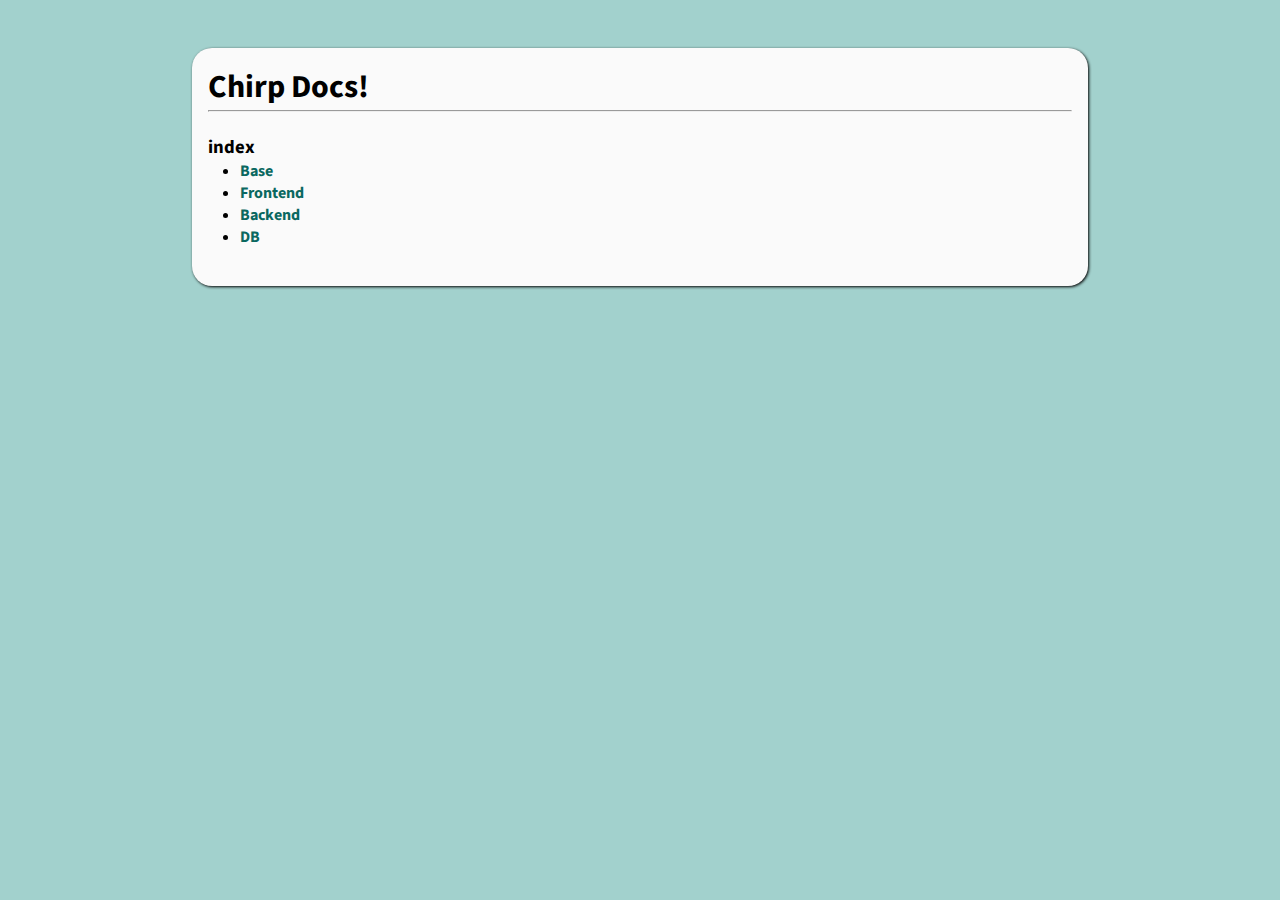
<file: docs/index.html>
<!DOCTYPE html>
<html lang="en">
<head>
    <meta charset="UTF-8">
    <meta name="viewport" content="width=device-width, initial-scale=1.0">
    <title>Docs Chirp</title>
    <link rel="stylesheet" href="styles.css">
</head>
<body>
    <main>
        <h1>Chirp Docs!</h1>
        <hr>
        <br>
        <h3>index</h3>
        <ul>
            <li><a href="base.html">Base</a></li>
            <li><a href="frontend.html">Frontend</a></li>
            <li><a href="backend.html">Backend</a></li>
            <li><a href="db.html">DB</a></li>
        </ul>
        <br>
    </main>
</body>
</html>
</file>
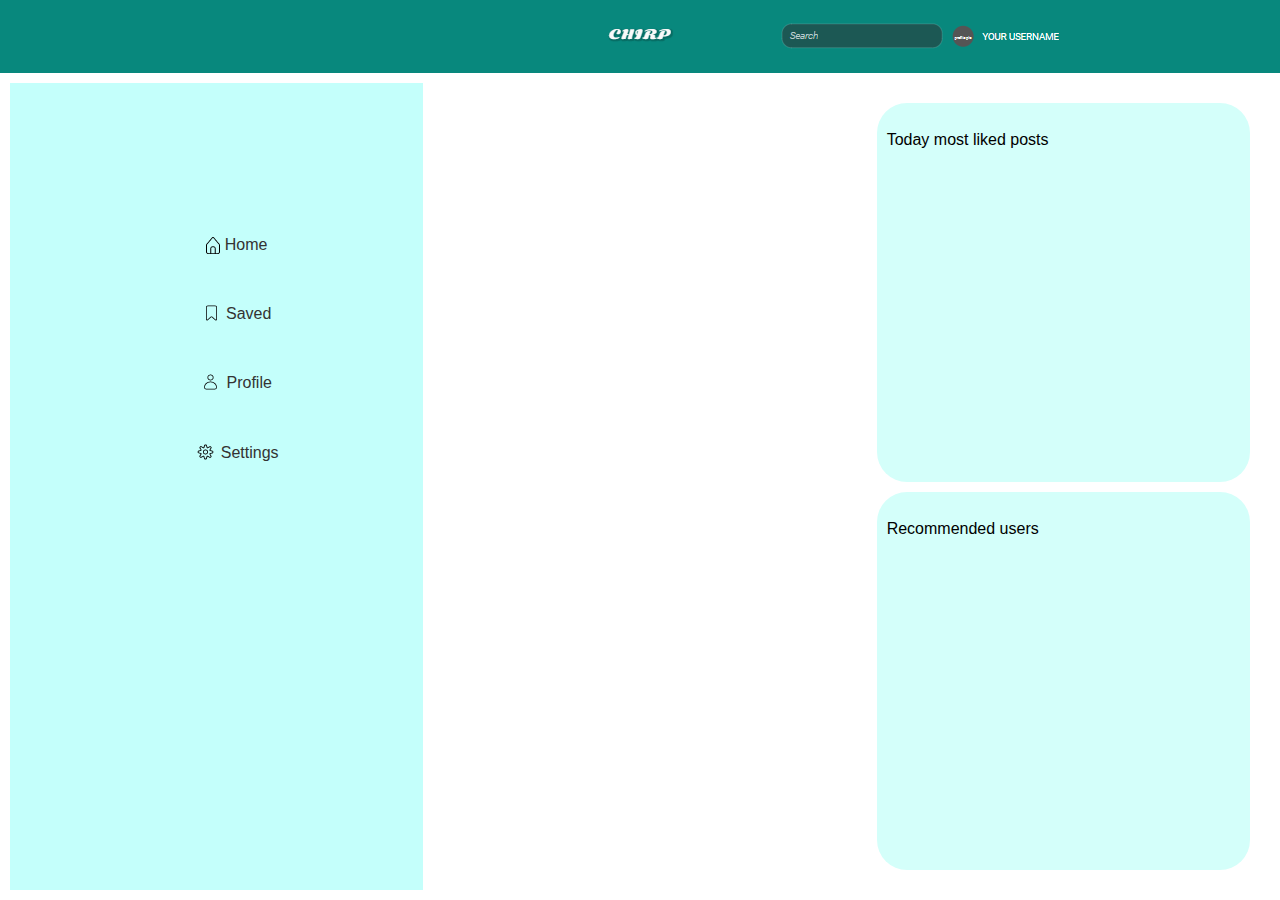
<file: feed.html>
<!DOCTYPE html>
<html lang="es">
<head>
    <meta charset="UTF-8">
    <meta name="viewport" content="width=device-width, initial-scale=1.0">
    <link rel="stylesheet" href="style.css">
    <title>Tres Columnas con Header</title>
</head>
<body>
    <header>
        <h1><img src="./img/header.png" alt="" srcset=""></h1>
    </header>
    <div class="container">
        <div class="column column1">
            <ul class="options-list">
                <br>
                <br>
                <br>
                <br>
                <li><img src="./img/home.png" alt="" srcset=""><a href="#" id="Q1"> Home</a></li>
                <li><img src="./img/bookmark.png" alt="" srcset=""><a href="#" id="Q2">Saved</a></li>
                <li><img src="./img/user.png" alt="" srcset=""><a href="#" id="Q3">Profile</a></li>
                <li><img src="./img/settings.png" alt="" srcset=""><a href="#" id="Q5">Settings</a></li>
            </ul>
        </div>
        <div class="column column2"></div>
        <div class="column column3">
            <div class="row"><br>Today most liked posts</div>
            <div class="row"><br>Recommended users</div>
        </div>
    </div>
</body>
</html>
</file>
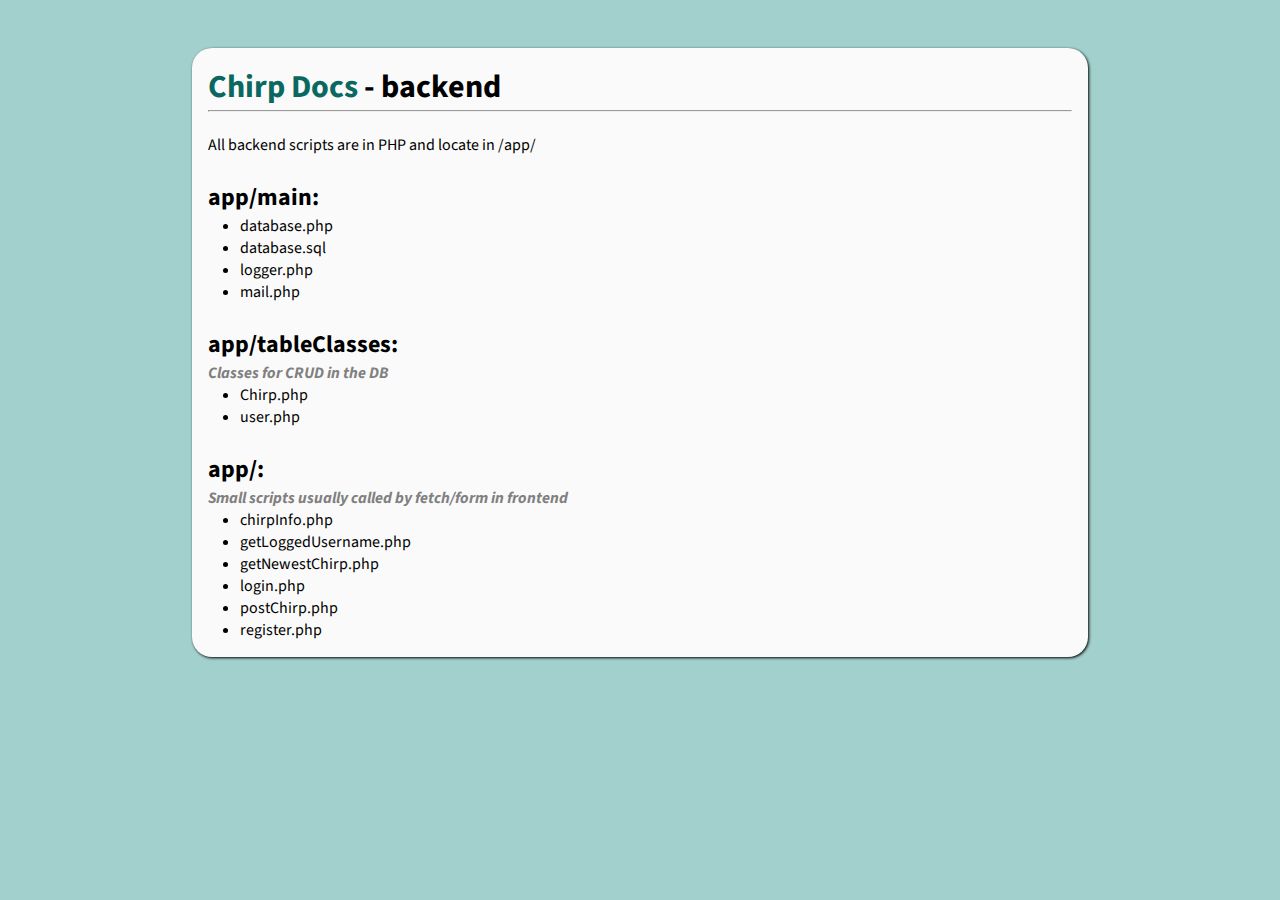
<file: docs/backend.html>
<!DOCTYPE html>
<html lang="en">
<head>
    <meta charset="UTF-8">
    <meta name="viewport" content="width=device-width, initial-scale=1.0">
    <title>Docs Chirp</title>
    <link rel="stylesheet" href="styles.css">
</head>
<body>
    <main>
        <h1><a href="/docs/index.html">Chirp Docs</a> - backend</h1>
        <hr>
        <br>

        <section>
            All backend scripts are in PHP and locate in /app/
        </section>

        <h2>app/main:</h2>
        
            <ul>
                <li>database.php</li>
                <li>database.sql</li>
                <li>logger.php</li>
                <li>mail.php</li>
            </ul>
        
        <h2>app/tableClasses:</h2>
        <p class="underTitle">Classes for CRUD in the DB</p>
        <ul>
            <li>Chirp.php</li>
            <li>user.php</li>
        </ul>

        <h2>app/:</h2>
        <p class="underTitle">Small scripts usually called by fetch/form in frontend</p>
            <ul>
                <li>chirpInfo.php</li>
                <li>getLoggedUsername.php</li>
                <li>getNewestChirp.php</li>
                <li>login.php</li>
                <li>postChirp.php</li>
                <li>register.php</li>

            </ul>
    </main>
</body>
</html>
</file>
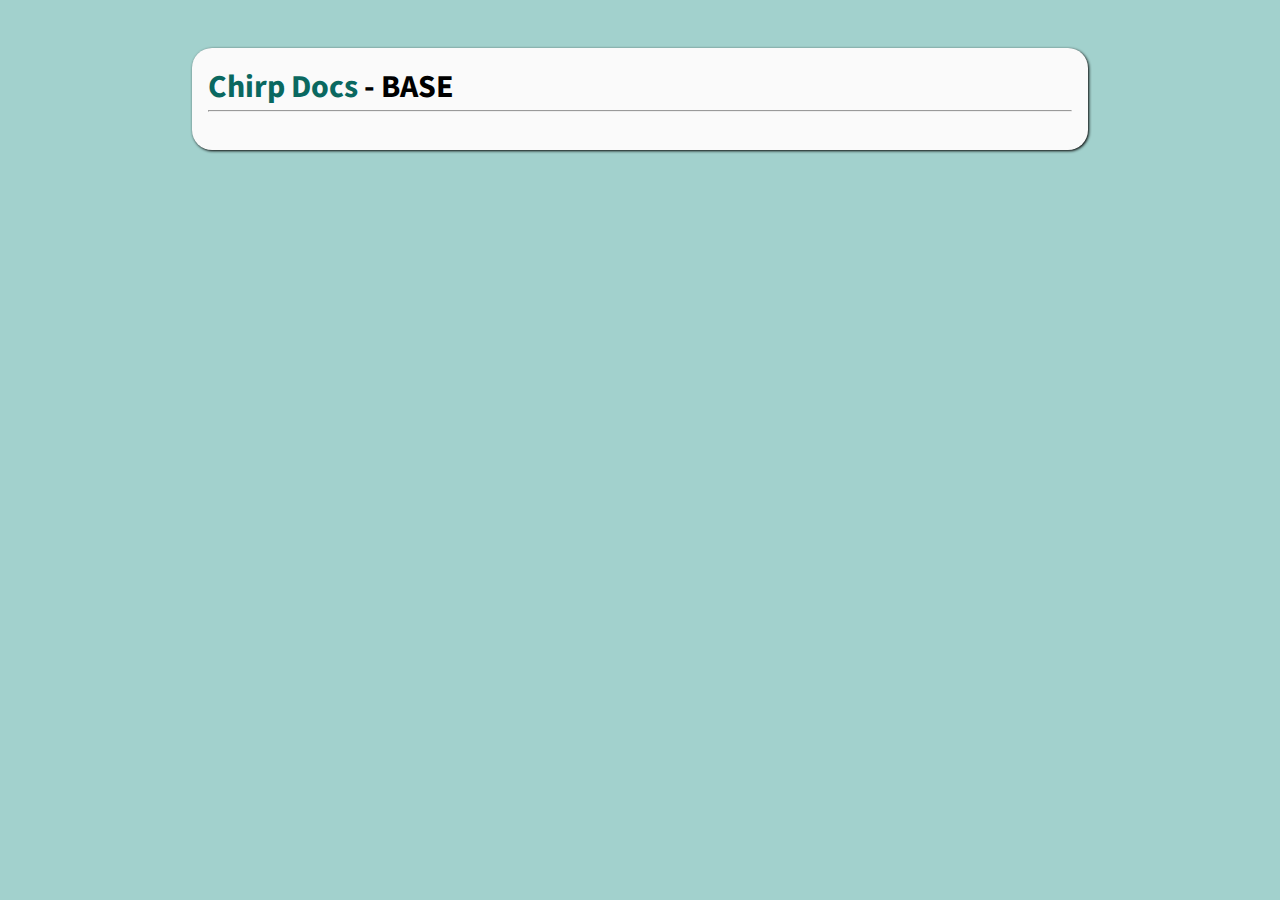
<file: docs/base.html>
<!DOCTYPE html>
<html lang="en">
<head>
    <meta charset="UTF-8">
    <meta name="viewport" content="width=device-width, initial-scale=1.0">
    <title>Docs Chirp</title>
    <link rel="stylesheet" href="styles.css">
</head>
<body>
    <main>
        <h1><a href="/docs/index.html">Chirp Docs</a> - BASE</h1>
        <hr>
        <br>
    </main>
</body>
</html>
</file>
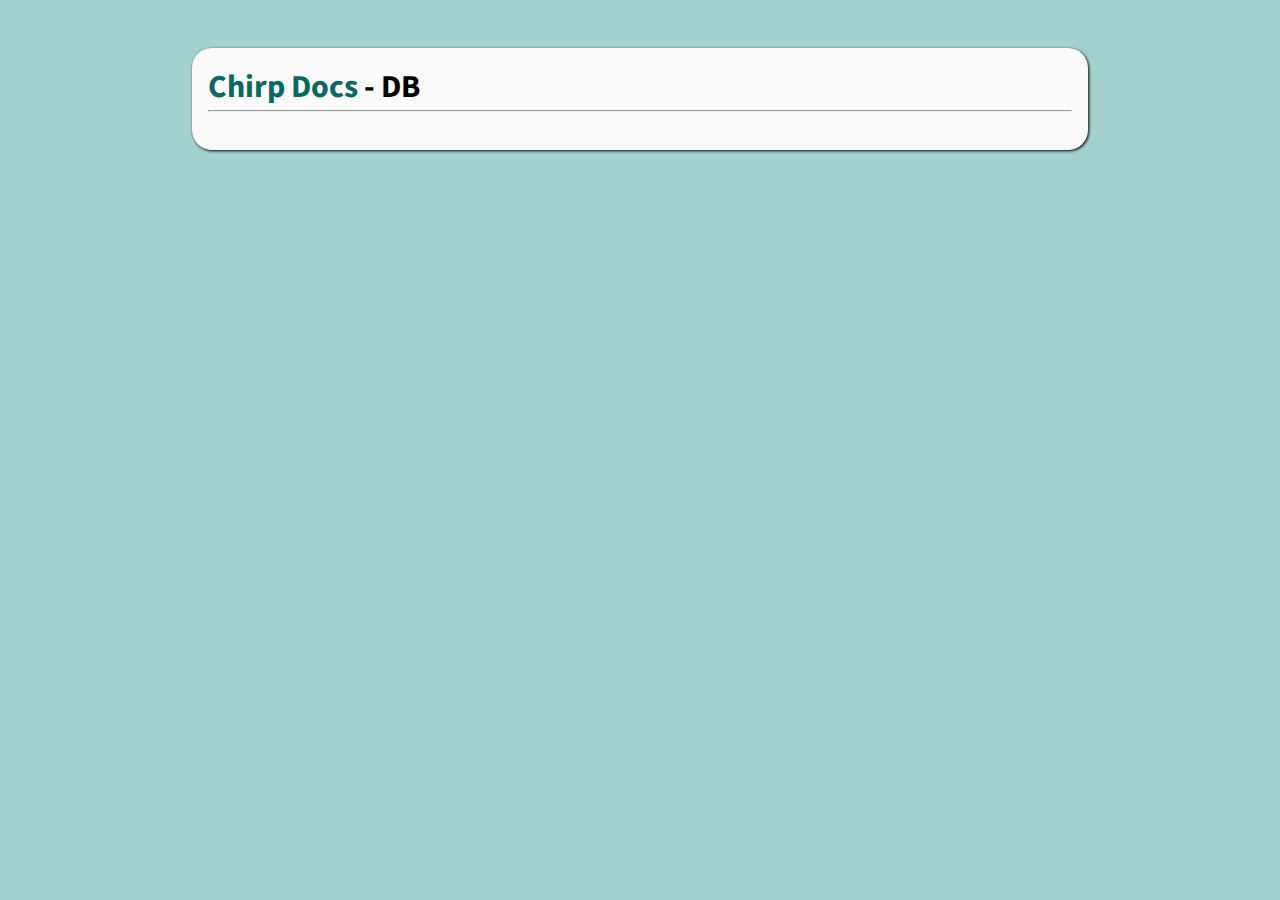
<file: docs/DB.html>
<!DOCTYPE html>
<html lang="en">
<head>
    <meta charset="UTF-8">
    <meta name="viewport" content="width=device-width, initial-scale=1.0">
    <title>Docs Chirp</title>
    <link rel="stylesheet" href="styles.css">
</head>
<body>
    <main>
        <h1><a href="/docs/index.html">Chirp Docs</a> - DB</h1>
        <hr>
        <br>
    </main>
</body>
</html>
</file>
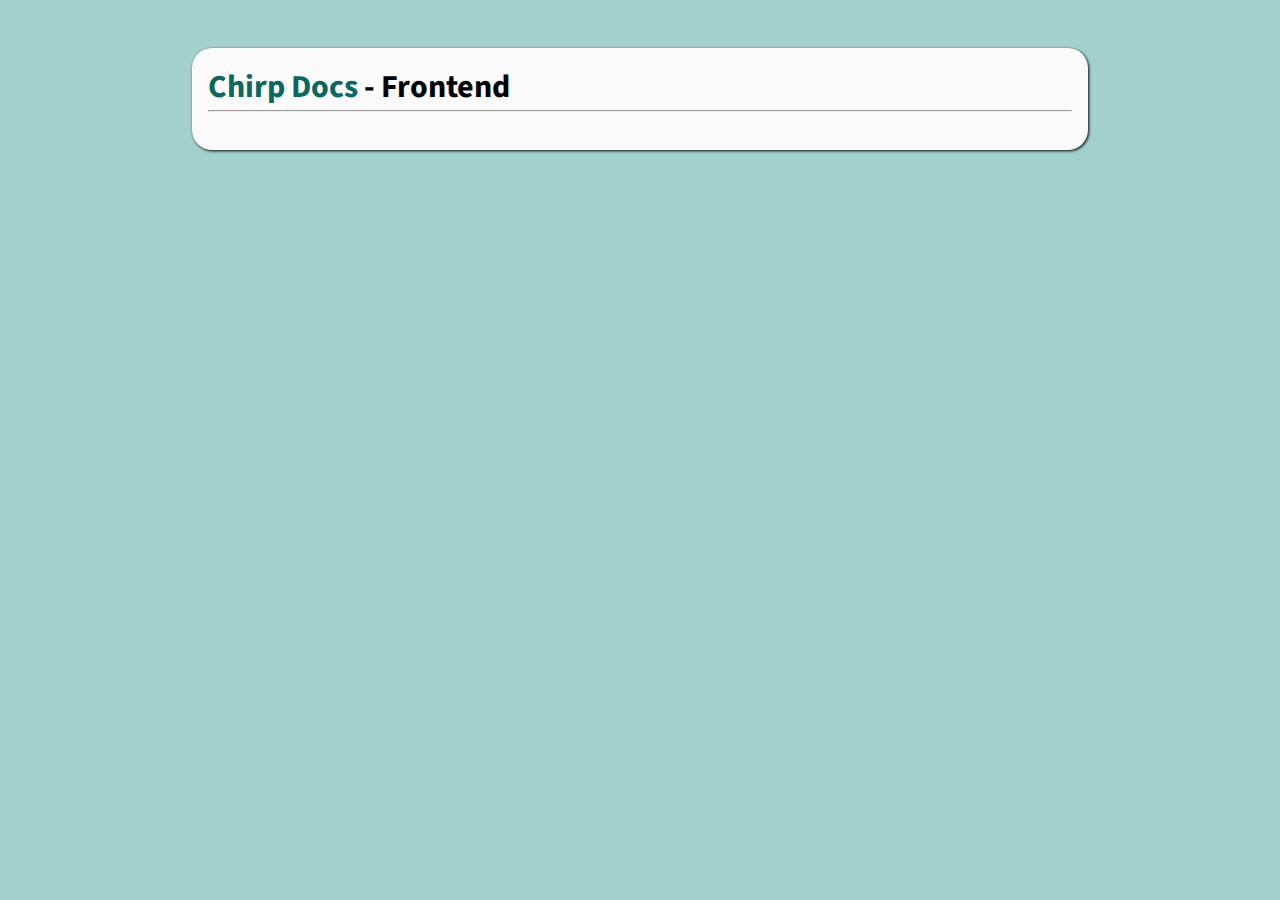
<file: docs/frontend.html>
<!DOCTYPE html>
<html lang="en">
<head>
    <meta charset="UTF-8">
    <meta name="viewport" content="width=device-width, initial-scale=1.0">
    <title>Docs Chirp</title>
    <link rel="stylesheet" href="styles.css">
</head>
<body>
    <main>
        <h1><a href="/docs/index.html">Chirp Docs</a> - Frontend</h1>
        <hr>
        <br>
    </main>
</body>
</html>
</file>
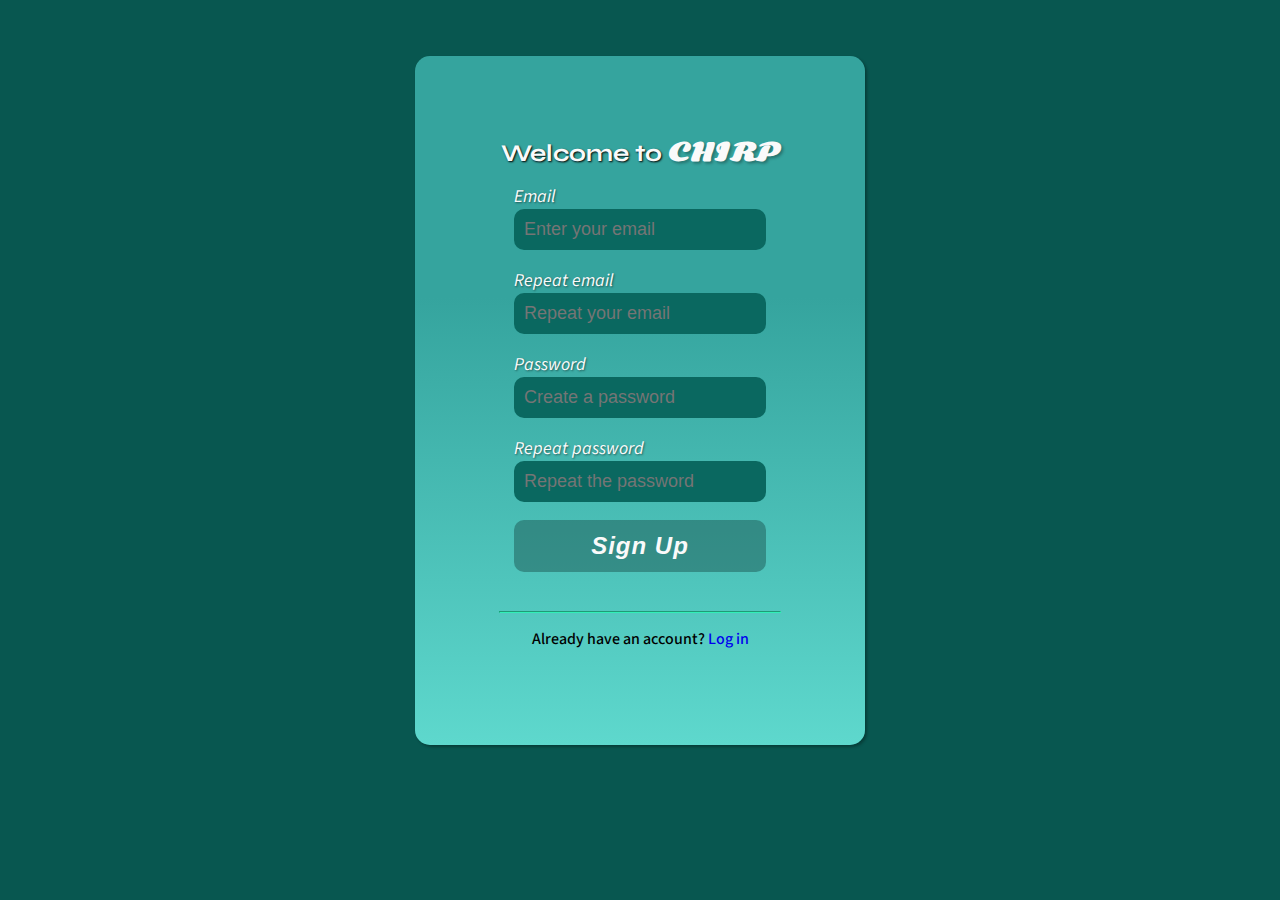
<file: public/pages/create.html>
<!DOCTYPE html>
<html lang="en">

<head>
    <meta charset="UTF-8">
    <meta name="viewport" content="width=device-width, initial-scale=1.0">
    <title>Chirp Register</title>
    <link rel="stylesheet" href="/public/css/reset.css">
    <link rel="stylesheet" href="/public/css/login.css">

    <script defer src="/public/js/signup.js"></script>
</head>

<body>
    <main>
        <div class="page">
        <div class="outer-container">
            <div class="heading">
                <h2>Welcome to <span class="chirpLogo">CHIRP</span></h2>
            </div>
            <div class="container">
                <form class="form" action="/app/register.php" method="POST">
                    <label for="email">Email</label>
                    <input id="email" type="email" name="email" placeholder="Enter your email">
                    <label for="email2">Repeat email</label>
                    <input id="email2" type="email" placeholder="Repeat your email">
                    <label for="password">Password</label>
                    <input id="password" type="password" name="password" placeholder="Create a password">
                    <label for="password2">Repeat password</label>
                    <input id="password2" type="password" placeholder="Repeat the password">
                    <input type="button" id="enviar" value="Sign Up">
                </form>
                <hr>
                <div class="create">
                    <p>Already have an account? <a href="/public/pages/login.html">Log in</a></p>
                </div>
            </div>

        </div>
    </div>
    </main>
</body>

</html>
</file>
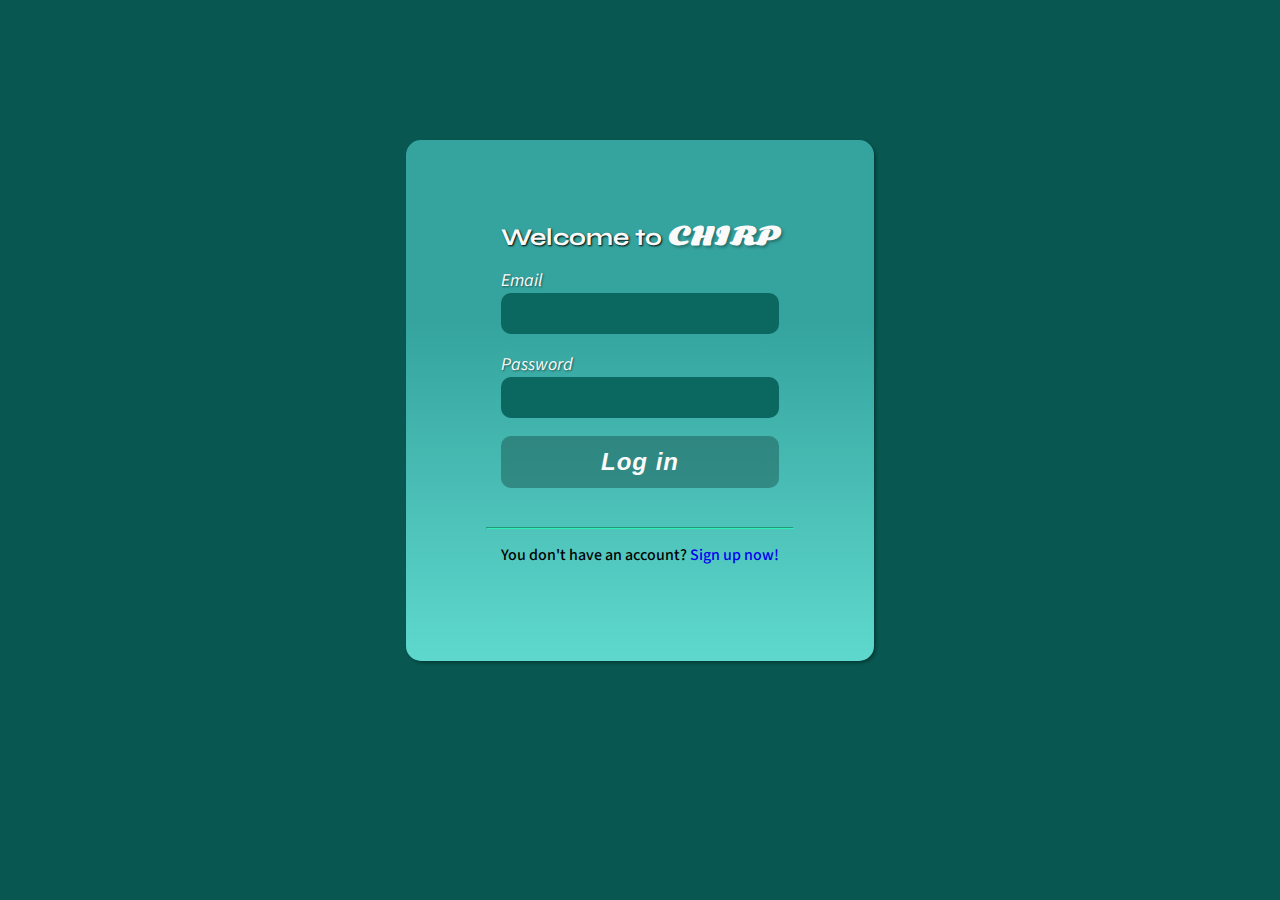
<file: public/pages/login.html>
<!DOCTYPE html>
<html lang="en">

<head>
    <meta charset="UTF-8">
    <meta name="viewport" content="width=device-width, initial-scale=1.0">
    <title>Chirp Login</title>
    <link rel="stylesheet" href="/public/css/reset.css">
    <link rel="stylesheet" href="/public/css/login.css">
</head>

<body>
    <main>
        <div class="page">
        <div class="outer-container">
            <div class="heading">
                <h2>Welcome to <span class="chirpLogo">CHIRP</span></h2>
            </div>
            <div class="container">
                <form class="form" action="/app/login.php" method="POST">
                    <label for="email">Email</label>
                    <input id="email" type="email" name="email" placeholder=""></input>
                    <label for="password">Password</label>
                    <input id="password" type="password" name="password" placeholder=""></input>
                    <input type="submit" id="enviar" value="Log in"></input>
                </form>
                <hr>
                <div class="create">
                    <p>You don't have an account? <a href="/public/pages/create.html">Sign up now!</a></p>
                </div>
            </div>

        </div>
    </div>
    </main>
</body>

</html>
</file>
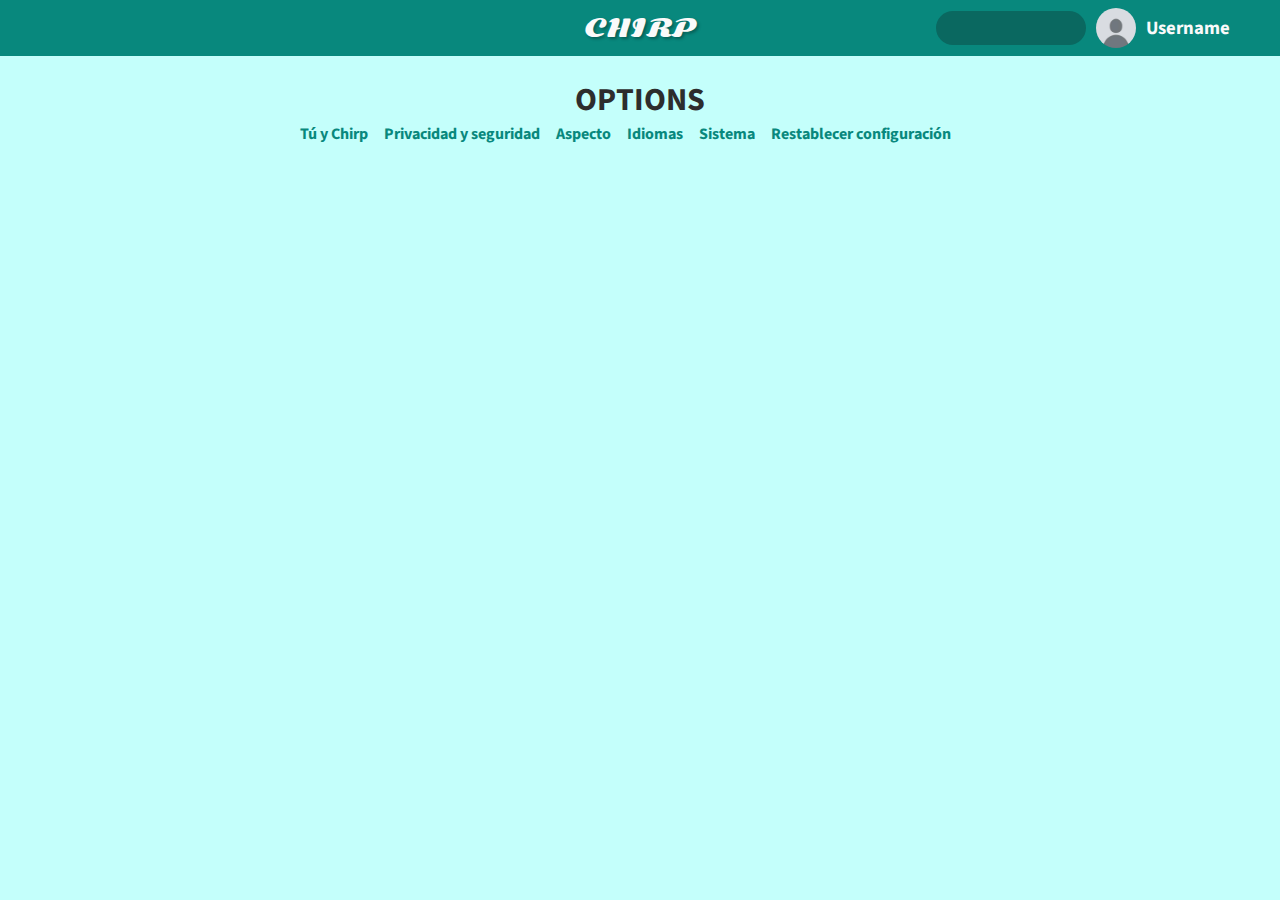
<file: public/pages/options.html>
<!DOCTYPE html>
<html lang="es">

<head>
  <meta charset="UTF-8" />
  <meta name="viewport" content="width=device-width, initial-scale=1.0" />
  <title>OPTIONS</title>
  <link rel="stylesheet" href="/public/css/vars.css" />
  <link rel="stylesheet" href="/public/css/index.css" />
  <link rel="stylesheet" href="/public/css/reset.css" />
  <link rel="stylesheet" href="/public/css/header.css" />
  <link rel="stylesheet" href="/public/css/options.css">
  <script defer src="/components/chirpHeader.js"></script>
  <script defer src="/public/js/options.js"></script>
</head>

<body>
  <chirp-header></chirp-header>
  <nav class="menu">
    <h1>OPTIONS</h1>
    <ul>
      <li><a href="#" onclick="showInfo('info-tu')">Tú y Chirp</a></li>
      <li>
        <a href="#" onclick="showInfo('info-privacidad')">Privacidad y seguridad</a>
      </li>
      <li><a href="#" onclick="showInfo('info-aspecto')">Aspecto</a></li>
      <!--  <li><a href="#" onclick="showInfo('info-buscador')">Buscador</a></li> -->
      <li><a href="#" onclick="showInfo('info-idiomas')">Idiomas</a></li>
      <li><a href="#" onclick="showInfo('info-sistema')">Sistema</a></li>
      <li>
        <a href="#" onclick="showInfo('info-configuracion')">Restablecer configuración</a>
      </li>
    </ul>
  </nav>

  <div id="info-tu" class="info-container">
    <p>Information about You and Chirp:</p>
  </div>
  <div id="info-privacidad" class="info-container">
    <div>
      <p>Privacy and security information:</p>
      <p>
        <input type="checkbox" id="cbox1" value="first_checkbox" checked="checked">Account Public</input>
      </p>
      <p>
        <input type="checkbox" id="cbox2" checked="checked" value="first_checkbox">Post Publics</input>
      </p>
      <div>
        <p id="text">Change password:</p>
        <a id="reset_btn" class="btn btn--reset" href="#">Change Password</a>
      </div>
    </div>
  </div>
  </div>
  </div>
  <div id="info-aspecto" class="info-container">
    <p>Appearance Information:</p>
  </div>
  <div id="info-idiomas" class="info-container">
    <p>
      Select your lenguage:
      <select name="select">
        <option value="value1">English</option>
        <option value="value2" selected>Español</option>
        <option value="value3">Français</option>
      </select>
    </p>
  </div>
  <div id="info-sistema" class="info-container">
    <p>System Information:</p>
  </div>
  <div id="info-configuracion" class="info-container">
    <p>
      Information about Reset Settings:
      <a id="reset_btn" class="btn btn--reset" href="#">Reset</a>
    </p>
  </div>
</body>

</html>
</file>
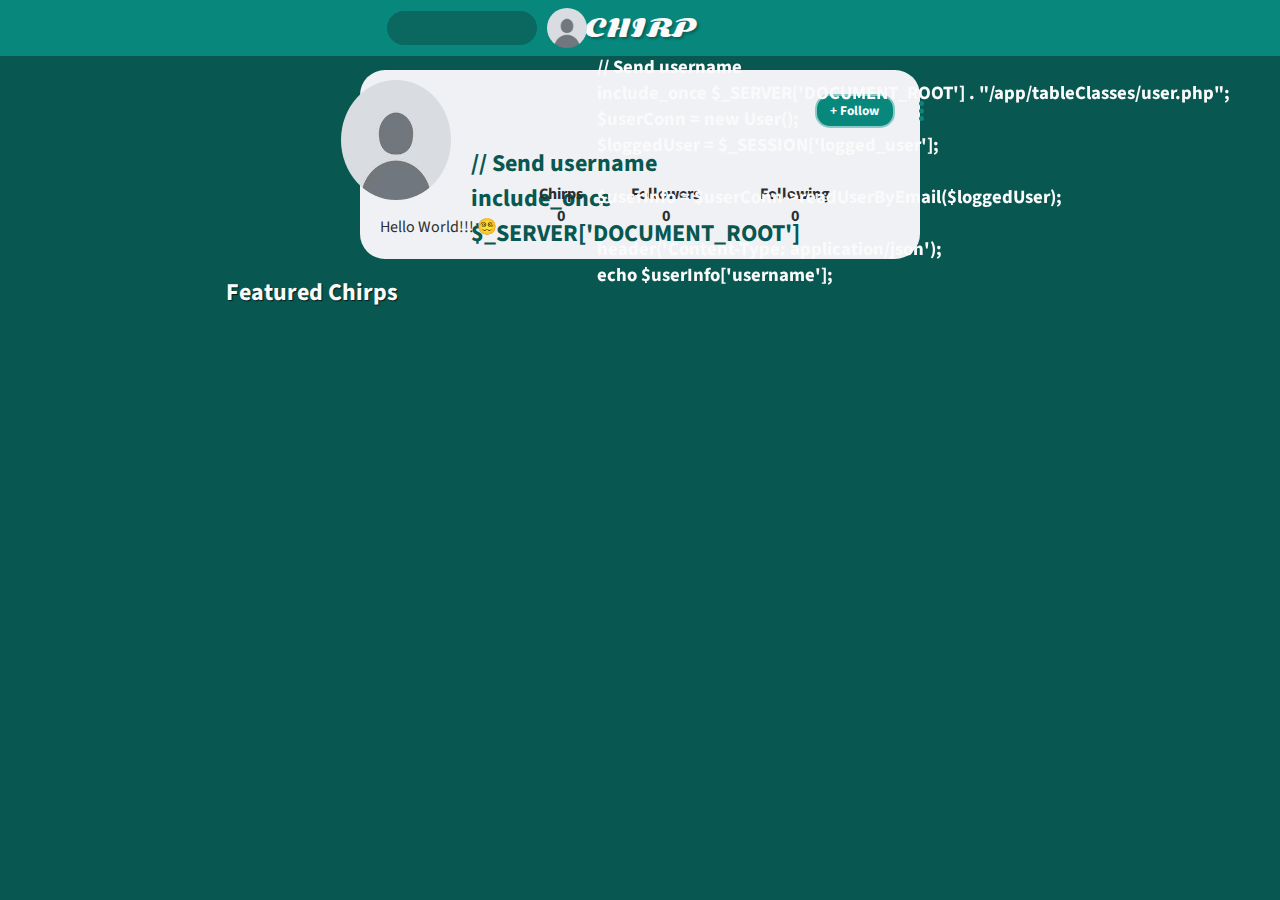
<file: public/pages/user.html>
<!DOCTYPE html>
<html lang="en">
<head>
    <meta charset="UTF-8">
    <meta name="viewport" content="width=device-width, initial-scale=1.0">
    <title>User</title>
    <!-- USER -->
    <link rel="stylesheet" href="/public/css/user.css">
    <!-- COMMON -->
    <link rel="stylesheet" href="/public/css/vars.css">
    <link rel="stylesheet" href="/public/css/index.css">    
    <link rel="stylesheet" href="/public/css/reset.css">
    <!-- HEADER -->
    <link rel="stylesheet" href="/public/css/header.css">
    <script defer src="/components/chirpHeader.js"></script>
    <!-- User fetch -->
    <script defer src="/public/js/userPage.js"></script>
</head>
<body>
    <chirp-header></chirp-header>

    <section id="userInfo">
       <div>
            <img id="profilePicture" src="/public/img/defaultProfilePicture.jpg" alt="Profile picture">
            <div id="userInfo">
                <div>
                    <span class="usernamePlaceholder">Usernamee!!</span>
                    <button>+ Follow</button>
                    <img id="" src="/public/img/dots.png" alt="Extra options">
                </div>
                <div>
                    <table>
                        <tr>
                            <td>
                                <span>Chirps</span>
                                <br>
                                <span>0</span>
                            </td>
                            <td>
                                <span>Followers</span>
                                <br>
                                <span>0</span>
                            </td>
                            <td>
                                <span>Following</span>
                                <br>
                                <span>0</span>
                            </td>
                        </tr>
                    </table>
                </div>
            </div>
       </div>
       <p>Hello World!!! 😵‍💫</p> 
    </section>

    <main>
        <h2>Featured Chirps</h2>
        <div id="featChirps"></div>
    </main>

    <!-- 2 chirps here -->
</body>
</html>
</file>
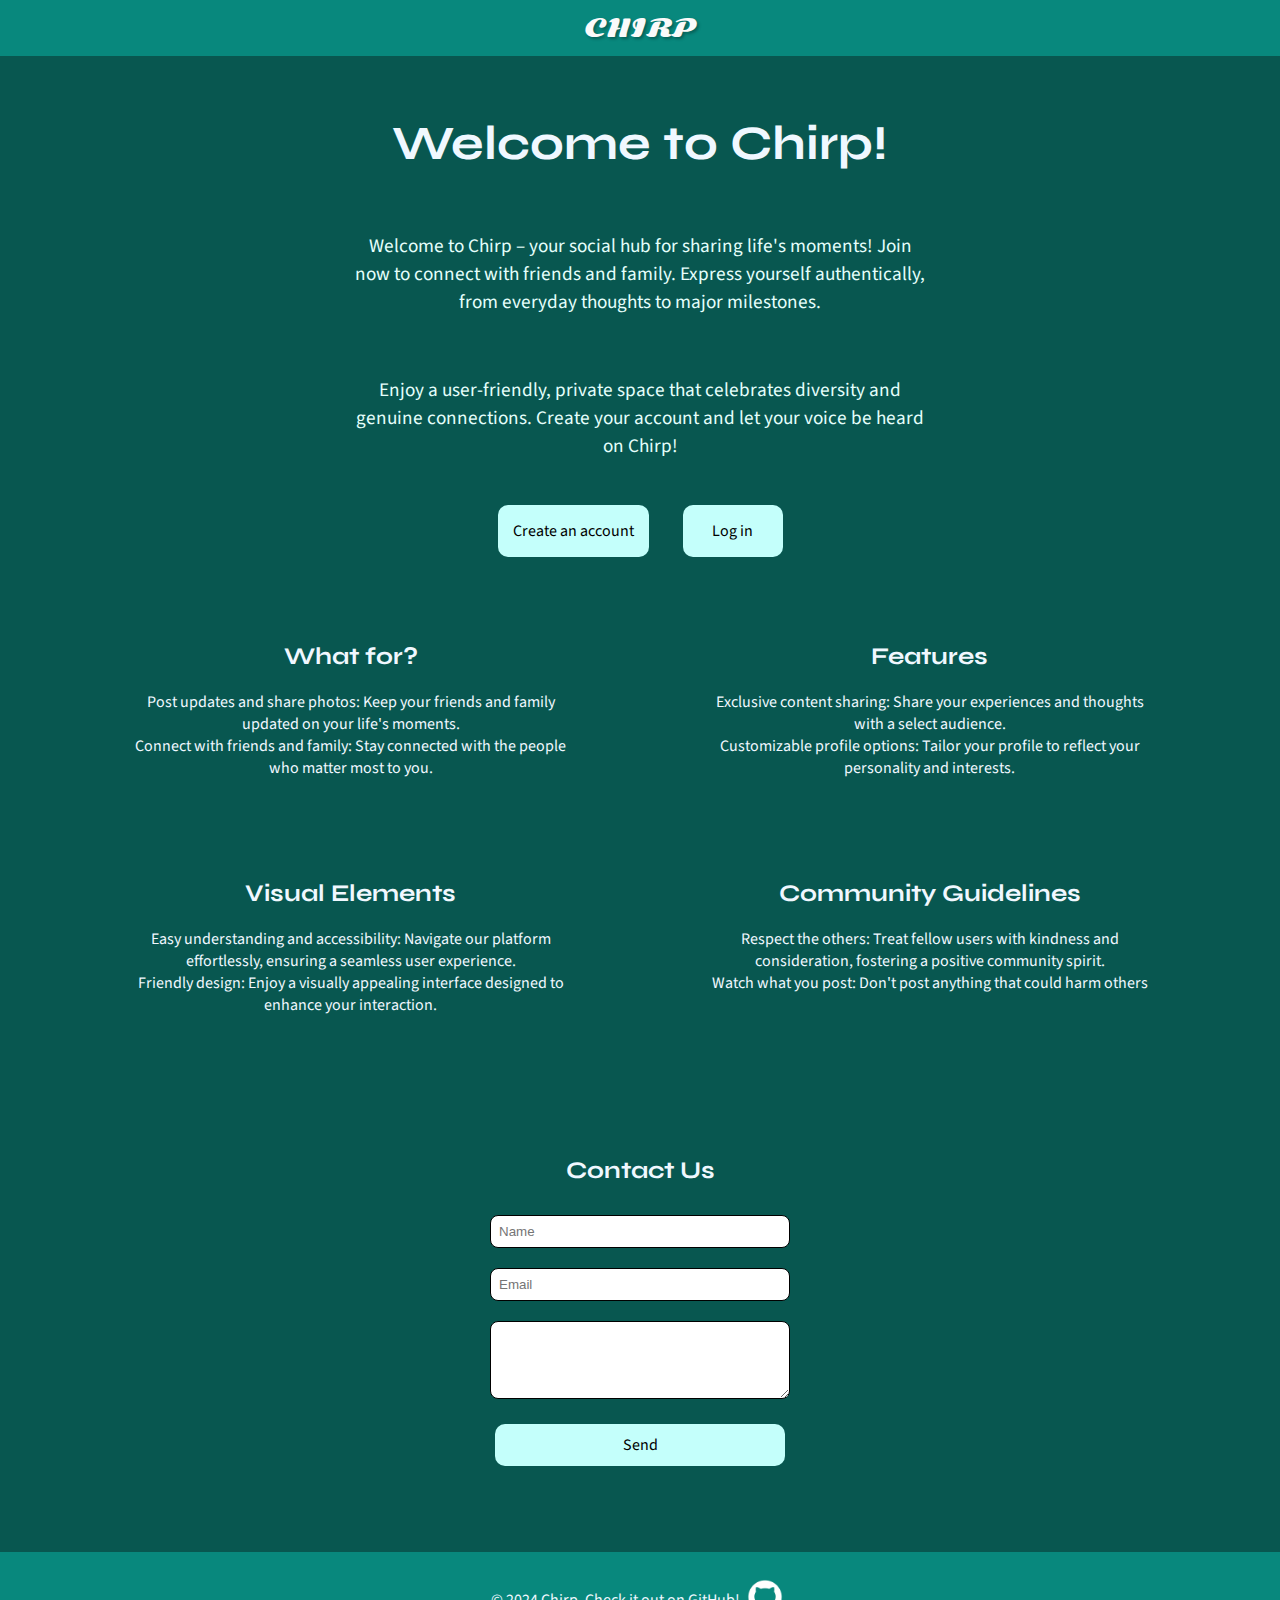
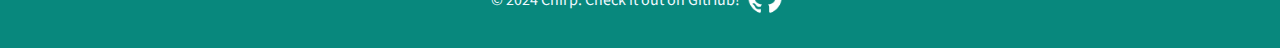
<file: public/pages/welcome.html>
<!DOCTYPE html>
<html lang="en">

<head>
    <meta charset="UTF-8">
    <meta name="viewport" content="width=device-width, initial-scale=1.0">
    <title>Welcome to chirp</title>

    <!--Requirements-->
    <link rel="stylesheet" href="../css/feed.css">
    <link rel="stylesheet" href="../css/header.css">
    <link rel="stylesheet" href="../css/reset.css">
    <link rel="stylesheet" href="../css/welcome.css">

    <script defer src="/components/chirpHeader.js"></script>

</head>

<body>
    <header class="header">
        <chirp-header></chirp-header>
    </header>
    <!--Main column-->
    <main>
        <div class="outer-container">
            <h1 class="subtitle">Welcome to Chirp!</h1>
            <p>Welcome to Chirp – your social hub for sharing life's moments! Join now to connect with friends and family. Express yourself authentically, from everyday thoughts to major milestones. </p>
            <p>Enjoy a user-friendly, private space that celebrates diversity and genuine connections. Create your account and let your voice be heard on Chirp!</p>
            <div class="buttons">
                <a href="./create.html"><button id="Register">Create an account</button></a>
                <a href="./login.html"><button id="LogIn">Log in</button></a>
            </div>
            <div class="sections">
                <section class="features">
                    <h2>What for?</h2>
                    <ul>
                        <li>Post updates and share photos: Keep your friends and family updated on your life's moments.</li>
                        <li>Connect with friends and family: Stay connected with the people who matter most to you.</li>
                    </ul>
                </section>
                <section class="features">
                    <h2>Features</h2>
                    <ul>
                        <li>Exclusive content sharing: Share your experiences and thoughts with a select audience.</li>
                        <li>Customizable profile options: Tailor your profile to reflect your personality and interests.</li>
                    </ul>
                </section>
                <section class="features">
                    <h2>Visual Elements</h2>
                    <ul>
                        <li>Easy understanding and accessibility: Navigate our platform effortlessly, ensuring a seamless user experience.</li>
                        <li>Friendly design: Enjoy a visually appealing interface designed to enhance your interaction.</li>
                    </ul>
                </section>
                <section class="features">
                    <h2>Community Guidelines</h2>
                    <ul>
                        <li>Respect the others: Treat fellow users with kindness and consideration, fostering a positive community spirit.</li>
                        <li>Watch what you post: Don't post anything that could harm others</li>
                    </ul>
                </section>
            </div>
            <div class="contact-form">
                <h2>Contact Us</h2>
                <form action="#" method="post">
                    <input type="text" id="name" name="name" required placeholder="Name">

                    <input type="email" id="email" name="email" required placeholder="Email">

                    <textarea id="message" name="message" rows="4" required></textarea>

                    <input type="submit" value="Send" id="send">
                </form>
            </div>
        </div>
    </main>
    <footer class="footer">
        <p>&copy; 2024 Chirp. Check it out on GitHub! </p><a href="https://github.com/KaruzG/chirp"><img src="../img/github.png" alt="GitHub" width="50px"></a>
    </footer>
    
</body>

</html>
</file>
<file: docs/styles.css>
@import url("https://fonts.googleapis.com/css2?family=Source+Sans+3:wght@300;400;700&display=swap");


* {
    font-family: "Source Sans 3", sans-serif;
    box-sizing: border-box;
    margin: 0;
    padding: 0;
}

a {
    color: #0a6860;
    text-decoration: none;
    font-weight: bold;
}

body {
    display: flex;
    justify-content: center;
    background-color: #a2d1cd;
    padding: 3em;
}

main {
    width: 100%;
    max-width: 70vw;
    padding: 1em;
    border-radius: 20px;
    box-shadow: 1px 1px 3px black;
    background-color: #FAFAFA;
}

ul {
    margin-left: 2em;
}

h2 {
    margin-top: 1em;
}

p.underTitle {
    color: gray;
    font-weight: bold;
    font-style: italic;
}
</file>
<file: style.css>
body {
    margin: 0;
    font-family: Arial, sans-serif;
    display: grid;
    grid-template-rows: auto 1fr;
    /* Primera fila para el encabezado, el resto para el contenido */
    min-height: 100vh;
}

header {
    background-color: #08887d;
    color: #fff;
    text-align: center;
    padding: 5px;
    /* Reducir el espacio de relleno */
}

header h1 {
    font-size: 18px;
    /* Reducir el tamaño de la fuente */
}

.container {
    display: grid;
    grid-template-columns: 1fr 1fr 1fr;
    /* Tres columnas iguales */
    grid-gap: 10px;
    /* Espacio entre las columnas */
    padding: 10px;
}

.column {
    box-sizing: border-box;
    padding: 15px;
}

.column1 {
    background-color: #c4fffb;
}

.column2 {
    background-color: #ffff;
}

.column3 {
    background-color: #ffff;
    display: flex;
    flex-direction: column;
}

.row {
    flex: 1;
    margin: 5px;
    padding: 10px;
    background-color: #d4fffa;
    border-radius: 30px / 30px;
}

.options-list li {
    margin-bottom: 10px; /* Espacio entre los elementos de la lista */
    display: flex; /* Usar la disposición flexbox */
    align-items: center; /* Centrar verticalmente los elementos */
    justify-content: center; /* Centrar horizontalmente los elementos */
    margin-top: 50px;
}


.options-list li {
    margin-bottom: 10px;
    /* Espacio entre los elementos de la lista */
}

.options-list a {
    text-decoration: none;
    /* Quitar subrayado de los enlaces */
    color: #333;
    /* Color del texto de los enlaces */
    display: block;
    /* Hacer que los enlaces ocupen todo el ancho de su contenedor */
}

.options-list img {
    margin-right: 5px;
    /* Espacio entre la imagen y el texto */
}
</file>
<file: public/css/login.css>
@import 'vars.css';
@import url("https://fonts.googleapis.com/css2?family=Source+Sans+3&family=Syne:wght@400;600&display=swap");
@import url("https://fonts.googleapis.com/css2?family=Sonsie+One&display=swap");
body {
  background-color: var(--pageBg);
  font-family: "Source Sans 3";
}

main {
  align-content: center;
  align-items: center;
}

.chirpLogo {
  font-size: x-large;
  text-shadow: var(--textShadow);
  font-family: "Sonsie One", system-ui;
  color: var(--white);
  overflow: visible;
}

.page {
  display: flex;
  flex-direction: column;
  align-items: center;
  justify-content: center;
  min-height: 100vh;
}

.header {
  background-color: var(--mainGreen);
  min-height: 50px;
}

.outer-container {
  margin-top: -100px;
  display: flex;
  flex-direction: column;
  align-items: center;
  min-width: 450px;
  max-width: 600px;
  padding: 80px;
  border-radius: 15px;
  background: var(--gradien1);
  box-shadow: var(--textShadow);
}

.heading {
  color: var(--white);
  text-shadow: 1px 1px 2px black;
  text-align: center;
  font-family: Syne;
  font-weight: 600;
}

.form {
  margin: 15px;
  display: flex;
  flex-direction: column;
  align-content: space-between;
  align-items: center;
}
.form label {
  font-size: large;
  width: 100%;
  color: var(--white);
  font-style: italic;
  text-shadow: 1px 1px 2px rgba(0, 0, 0, 0.473);
}
.form input {
  width: 100%;
  margin: 0;
  margin-bottom: 1em;
  border-radius: 10px !important;
  border: 0px solid var(--chirpLightGreen2);
  border-radius: 20px;
  background-color: var(--darkGreen);
  padding: 10px;
  font-size: large;
  color: rgb(211, 211, 211);
}
.form #enviar {
  padding: 0.5em 1em;
  color: var(--white);
  font-weight: bold;
  font-size: x-large;
  letter-spacing: 1px;
  background-color: rgba(28, 88, 84, 0.5019607843);
  border: none;
  border-radius: 25px;
  transition: 0.2s;
  font-style: italic;
}
.form #enviar:hover {
  transition: 0.2s;
  background-color: rgba(11, 34, 32, 0.5019607843);
  cursor: pointer;
}

hr {
  border-color: var(--details);
}

.error {
  font-family: "Source Sans 3";
  font-weight: 500;
  color: red;
  font-size: 14px;
}

.create {
  margin: 15px;
  text-align: center;
  font-family: "Source Sans 3";
  font-weight: 500;
}

input {
  margin: 10px;
  padding: 10px;
  min-width: 230px;
  max-width: 400px;
  border-radius: 10px;
  background-color: var(--chirpBg);
  border: 1px solid var(--details);
}/*# sourceMappingURL=login.css.map */
</file>
<file: public/css/vars.css>
:root {
    /* COLORS */
        /* WHITE */
        --white: #FAFAFA;
        --gray: #eff1f5;
        --pageBg: #085750;

        /* GREEN */
        --mainGreen: #08887d;
        --darkGreen: #0a6860;
        --chirpLightGreen2: #86cac3;
        --chirpLightGreen: #bbf0eb;
        --chirpBg: #e5fffc;
        --menuBg: #c4fffb;
        --details: #31efb8;

        /* BLACK */
        --black: rgb(45, 45, 45); /* Not that agresive black */

    /* GRADIENS */
        --gradien1: linear-gradient(180deg, rgba(53,164,158,1) 35%, rgba(94,216,205,1) 100%);
        
    /* SHADOWS */
        /* TEXT */
        --textShadow: 2px 2px 3px rgba(0,0,0,0.3);

    /* FONTS */
        /* TEXT */
        --regularText: 'Source Sans 3';
        --titles: Syne;

    }
</file>
<file: public/css/index.css>
@import url("https://fonts.googleapis.com/css2?family=Source+Sans+3:wght@300;400;700&display=swap");
* {
  font-family: "Source Sans 3", sans-serif;
  color: var(--black);
}/*# sourceMappingURL=index.css.map */
</file>
<file: public/css/header.css>
@import url("https://fonts.googleapis.com/css2?family=Sonsie+One&display=swap");
chirp-header {
  position: fixed;
  z-index: 99;
  overflow: visible;
  display: flex;
  flex-direction: row;
  align-items: center;
  justify-content: center;
  background-color: var(--mainGreen);
  width: 100vw;
  height: 3.5em;
}
chirp-header header {
  overflow: visible;
  height: 100%;
  display: flex;
  align-items: center;
}
chirp-header button#headerDropdownButton {
  position: absolute;
  right: 2em;
  background-color: transparent;
  border: none;
  cursor: pointer;
}
chirp-header button#headerDropdownButton img {
  width: 30px;
  height: 30px;
}
@media screen and (min-width: 1040px) {
  chirp-header button#headerDropdownButton {
    display: none;
  }
}
chirp-header a#logoHeader {
  font-size: x-large;
  text-shadow: var(--textShadow);
  font-family: "Sonsie One", system-ui;
  color: var(--white);
  overflow: visible;
}
chirp-header div#headerDropdownOuter {
  position: absolute;
  display: none;
  right: 0;
  top: 3.5em;
  min-width: 200px;
  background: rgba(8, 136, 125, 0.4);
  box-shadow: 0 8px 32px 0 rgba(5, 7, 24, 0.242);
  backdrop-filter: blur(20px);
  -webkit-backdrop-filter: blur(20px);
  border-radius: 0 10px 0 10px;
}
chirp-header div#headerDropdownOuter hr {
  width: 95%;
  border: 1px solid rgba(255, 255, 255, 0.452);
}
chirp-header div#headerDropdownOuter ul {
  color: white;
  display: flex;
  flex-direction: column;
  align-items: center;
  padding: 1em;
  gap: 0.5em;
  font-weight: bold;
}
chirp-header div#headerDropdownOuter ul li, chirp-header div#headerDropdownOuter ul li a {
  color: white;
  text-shadow: 1px 1px 2px black;
}
chirp-header div#headerDropdownOuter ul div.headerDropdown-user {
  display: flex;
  flex-direction: row;
  justify-content: center;
  align-items: center;
  gap: 10px;
  height: 3em;
  width: 95%;
}
chirp-header div#headerDropdownOuter ul div.headerDropdown-user img {
  height: 95%;
  border-radius: 50%;
  border: 2px solid var(--chirpLightGreen2);
}
chirp-header div#headerDropdownOuter ul div.headerDropdown-user a {
  font-size: larger;
  color: var(--white);
  text-shadow: 1px 1px 2px black;
  font-style: italic;
}
chirp-header div#desktopUser {
  position: absolute;
  top: 0;
  right: 1.5em;
  align-items: center;
  gap: 10px;
  margin-right: 2vw;
  display: none;
  flex-direction: row;
  height: 56px;
}
chirp-header div#desktopUser input {
  height: 60%;
  max-width: 150px;
  border: 0px solid var(--chirpLightGreen2);
  border-radius: 20px;
  background-color: var(--darkGreen);
  padding: 10px;
  font-size: large;
  color: rgb(211, 211, 211);
}
chirp-header div#desktopUser img {
  width: 40px;
  border-radius: 100vw;
}
chirp-header div#desktopUser h3 {
  color: var(--white);
}
@media screen and (min-width: 1040px) {
  chirp-header div#desktopUser {
    display: flex;
  }
}/*# sourceMappingURL=header.css.map */
</file>
<file: public/css/options.css>
@charset "UTF-8";
body {
  margin: 0;
  padding: 0;
  font-family: Arial, sans-serif;
  background-color: #c4fffb;
  min-height: 100vh;
  display: flex;
  flex-direction: column;
  align-items: center;
}

nav.menu {
  background-color: #c4fffb;
  padding: 77px 10px 10px 10px;
  text-align: center;
}

nav ul {
  list-style: none;
  padding: 0;
  margin: 0;
}

nav li {
  margin-bottom: 10px;
}

nav a {
  text-decoration: none;
  color: #08887d;
  font-weight: bold;
}

.info-container {
  margin: 0 auto;
  display: none;
  /* flex-direction: column; */
  /* flex-wrap: row wrap; */
  background-color: #fff;
  /* padding: 20px;
  margin-top: 10px;
  width: 750px;
  text-align: left;
  height: 400px;
  margin-left: 10.5rem;
  padding-left: 2rem; */
}

/* .info-container--show {
  display: flex;
} */
.info-container--show {
  display: flex;
  flex-direction: column;
  align-items: center;
  margin: 0 auto;
  -moz-column-gap: 1rem;
       column-gap: 1rem;
  min-height: 100px;
  padding: 0.5rem;
  min-width: 450px;
}

.info-container--show p {
  margin: 0; /* Elimina el margen predeterminado de los párrafos */
  padding: 5px 0; /* Añade un poco de espacio entre los párrafos */
}

a {
  text-decoration: none;
}

.btn {
  background-color: #08887d;
  color: aliceblue;
  padding: 0.25rem 0.5rem;
  box-shadow: 0.2rem 0.1rem 0.2rem lightgrey;
  cursor: pointer;
}

.btn--reset {
  border-radius: 0.4rem;
  border-top-left-radius: 0.2rem;
  border-top-right-radius: 0.2rem;
  border-bottom-right-radius: 0.2rem;
  border-bottom-left-radius: 0.2rem;
}

#text {
  display: inline;
}

@media only screen and (min-width: 768px) {
  .menu {
    width: 700px;
  }
  .menu ul {
    display: flex;
    -moz-column-gap: 1rem;
    column-gap: 1rem;
  }
  .info-container--show {
    width: 700px;
  }
}/*# sourceMappingURL=options.css.map */
</file>
<file: public/css/user.css>
body {
  min-height: 100vh;
  width: 100vw;
  display: flex;
  flex-direction: column;
  align-items: center;
  background-color: var(--pageBg);
}

section#userInfo {
  margin-top: 70px;
  margin-bottom: 1em;
  display: flex;
  flex-direction: column;
  background-color: var(--gray);
  width: 95vw;
  border-radius: 25px;
  padding: 10px;
}
section#userInfo p {
  margin-top: 1em;
  margin-left: 10px;
  margin-bottom: 0.7em;
}
section#userInfo div {
  display: flex;
  flex-direction: row;
  justify-content: center;
  width: 100%;
  max-height: 120px;
}
section#userInfo div img#profilePicture {
  border-radius: 50%;
  width: 110px;
}
section#userInfo div div#userInfo {
  display: flex;
  flex-direction: column;
  width: 100%;
}
section#userInfo div div#userInfo div:nth-child(1) {
  width: 100%;
  gap: 1.5em;
  align-items: center;
}
section#userInfo div div#userInfo div:nth-child(1) span {
  color: var(--pageBg);
  font-size: x-large;
  text-shadow: none;
  font-weight: bolder;
  max-width: 320px;
  margin-right: auto;
  margin-left: 20px;
}
section#userInfo div div#userInfo div:nth-child(1) button {
  height: 2.5em;
  width: 80px;
  background-color: var(--mainGreen);
  font-weight: bold;
  color: var(--white);
  border-radius: 15px;
  border: 2px solid var(--chirpLightGreen2);
}
section#userInfo div div#userInfo div:nth-child(1) button:hover {
  background-color: var(--darkGreen);
  cursor: pointer;
}
section#userInfo div div#userInfo div:nth-child(1) img {
  max-width: 20px;
  max-height: 20px;
  margin-right: 1em;
}
section#userInfo div div#userInfo div:nth-child(2) {
  justify-content: flex-start;
  font-weight: bold;
  margin-top: 10px;
  margin-left: 20px;
  margin-right: 10px;
}
section#userInfo div div#userInfo div:nth-child(2) table {
  justify-content: space-between;
  align-content: center;
  width: 100%;
}
@media screen and (min-width: 520px) {
  section#userInfo div div#userInfo div:nth-child(2) table {
    margin-left: 3em;
    width: 70%;
  }
}
section#userInfo div div#userInfo div:nth-child(2) table tr {
  justify-content: space-between;
}
section#userInfo div div#userInfo div:nth-child(2) table tr td {
  text-align: center;
}

main {
  width: 100vw;
  display: flex;
  flex-direction: column;
}
main h2 {
  color: var(--white);
  text-shadow: 1px 1px 1px rgba(0, 0, 0, 0.687);
  text-align: left;
  margin-left: 1.5em;
}
main div#featChirps {
  display: flex;
  flex-direction: column;
  justify-content: center;
  align-items: center;
  gap: 2em;
  max-width: 100%;
}

@media screen and (min-width: 520px) {
  section#userInfo {
    max-width: 560px;
  }
  main {
    max-width: 900px;
  }
}/*# sourceMappingURL=user.css.map */
</file>
<file: public/css/feed.css>
@import './vars.css';
body {
  overflow-x: hidden;
  overflow-y: scroll;
}

nav {
  z-index: 0;
  position: fixed;
  top: 20vh;
  left: 10vw;
  height: 50vh;
  width: -moz-max-content;
  width: max-content;
  padding: 3em;
  border-radius: 25px;
  margin-top: 80px;
  display: flex;
  background-color: var(--mainGreen);
  align-items: center;
  justify-content: center;
}
@media only screen and (max-width: 1300px) {
  nav {
    left: 0.5em;
  }
}
nav ul {
  position: relative;
  list-style-type: none;
  display: flex;
  flex-direction: column;
  justify-content: center;
  text-align: left;
}
nav ul li {
  margin: 0.5em;
}
nav ul li a {
  display: flex;
  align-items: center;
  font-size: larger;
  flex-direction: row;
  font-weight: bold;
  text-decoration: none;
  padding: 10px;
  color: var(--white);
  font-family: var(--regularText);
  text-shadow: 1px 1px 2px rgba(0, 0, 0, 0.568);
}
nav ul li a img {
  width: 20px;
  margin-right: 20px;
}
nav ul li a:hover {
  font-weight: bolder;
  text-decoration: underline;
}

main {
  z-index: 1;
  display: flex;
  top: 56px;
  height: -moz-fit-content;
  height: fit-content;
  min-height: 100vh;
  padding: 1em;
  padding-top: 80px;
  flex-direction: column;
  align-items: center;
  background-color: var(--pageBg);
}

#post-box {
  display: flex;
  flex-direction: column;
  gap: 1em;
  max-width: 95vw;
  width: 500px;
}
#post-box .chirp-big {
  margin-top: 1em;
}

.section {
  grid-area: aside;
  background-color: var(--pageBg);
}

@media only screen and (max-width: 1040px) {
  #headerDropdownOuter {
    z-index: 2;
  }
  nav {
    display: none;
    /* Hide the navigation on mobile */
  }
  .section {
    display: none;
    /* Hide the aside section on mobile */
  }
}
@media only screen and (min-width: 600px) and (max-width: 1040px) {
  #headerDropdownOuter {
    z-index: 2;
  }
  .section {
    display: none;
    /* Hide the aside section on mobile */
  }
}/*# sourceMappingURL=feed.css.map */
</file>
<file: public/css/welcome.css>
@import 'vars.css';
@import url("https://fonts.googleapis.com/css2?family=Source+Sans+3&family=Syne:wght@400;600&display=swap");
#headerDropdownButton {
  display: none;
}

.header chirp-header header #desktopUser {
  display: none;
}

main {
  margin: 0;
  padding-top: 50px;
  background-color: var(--pageBg);
  display: flex;
  flex-direction: column;
}
main .outer-container {
  padding-top: 50px;
  display: flex;
  flex-direction: column;
  width: 100%;
  height: auto;
  margin: 20px;
  padding: 15px;
  box-sizing: border-box;
  align-items: center;
  text-align: center;
  justify-content: center;
}
main .outer-container h1 {
  font-family: Syne;
  font-size: 3em;
  color: aliceblue;
  padding: 15px;
  margin: 15px;
}
main .outer-container p {
  max-width: 600px;
  font-family: "Source Sans 3";
  font-size: larger;
  color: var(--chirpBg);
  padding: 15px;
  margin: 15px;
}
main .outer-container .buttons button {
  min-width: 100px;
  padding: 15px;
  font-family: "Source Sans 3";
  font-size: medium;
  background-color: var(--menuBg);
  margin: 15px;
  border: none;
  border-radius: 10px;
  box-sizing: border-box;
  transition: ease-in-out 0.3s;
}
main .outer-container .buttons button:hover {
  border-radius: 20px;
  background-color: var(--white);
  cursor: pointer;
}
main .outer-container .sections {
  margin-top: 25px;
  display: grid;
  grid-template-rows: 1fr 1fr;
  grid-template-columns: 1fr 1fr;
  padding: 20px;
  margin: 10px;
}
main .outer-container .sections .features {
  padding: 20px;
  margin: 20px;
  font-family: "Source Sans 3";
  font-size: medium;
  color: aliceblue;
}
main .outer-container .sections .features h2 {
  font-family: Syne;
  font-size: 1.5em;
  color: aliceblue;
}
main .outer-container .sections .features ul {
  padding: 10px;
  margin: 10px;
}
main .outer-container .contact-form {
  display: flex;
  flex-direction: column;
  margin-top: 50px;
}
main .outer-container .contact-form h2 {
  font-family: Syne;
  font-size: 1.5em;
  color: aliceblue;
}
main .outer-container .contact-form form {
  display: flex;
  flex-direction: column;
  padding: 10px;
  margin: 10px;
}
main .outer-container .contact-form form input {
  padding: 8px;
  margin: 10px;
  border-radius: 8px;
  border: solid 0.5px black;
  min-width: 300px;
}
main .outer-container .contact-form form textarea {
  padding: 8px;
  margin: 10px;
  border-radius: 8px;
  border: solid 0.5px black;
  min-width: 300px;
}
main .outer-container .contact-form form #send {
  min-width: 100px;
  padding: 10px;
  font-family: "Source Sans 3";
  font-size: medium;
  background-color: var(--menuBg);
  margin: 15px;
  border: none;
  border-radius: 10px;
  box-sizing: border-box;
  transition: ease-in-out 0.3s;
  cursor: pointer;
}
main .outer-container .contact-form form #send:hover {
  border-radius: 20px;
  background-color: var(--white);
  cursor: pointer;
}

.footer {
  display: flex;
  flex-direction: row;
  align-items: center;
  justify-content: center;
  background-color: var(--mainGreen);
  padding: 20px; /* Adjust padding as needed */
  text-align: center;
  font-family: "Source Sans 3";
  font-size: medium;
  color: aliceblue;
}

@media screen and (max-width: 600px) {
  main .outer-container .sections {
    display: none;
  }
}/*# sourceMappingURL=welcome.css.map */
</file>
